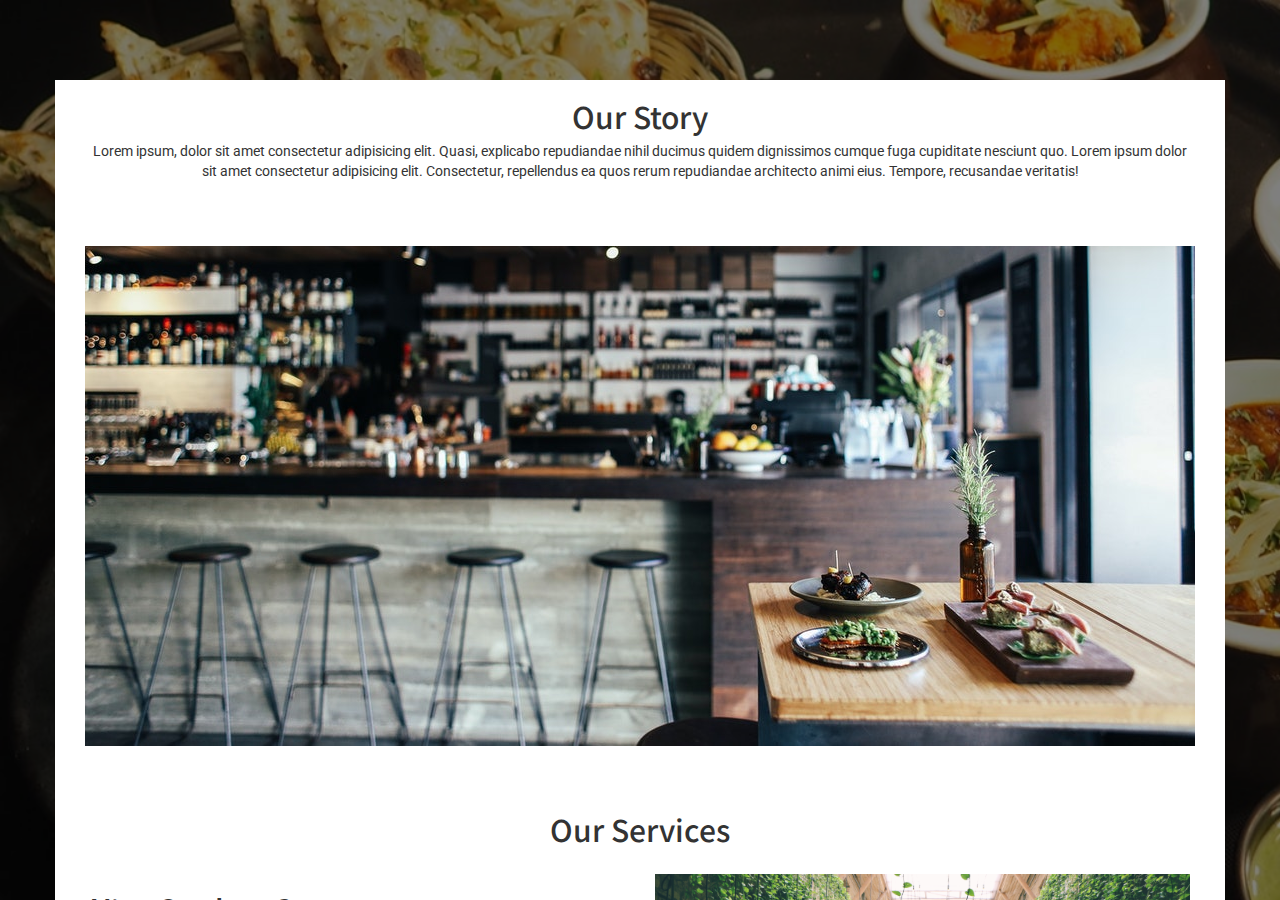
<file: aboutus.html>
<!DOCTYPE html>
<html lang="en">
<head>
    <meta charset="UTF-8">
    <meta http-equiv="X-UA-Compatible" content="IE=edge">
    <meta name="viewport" content="width=device-width, initial-scale=1.0">
    <title>About Us</title>
    <!-- GOOGLE FONTS -->
    <link rel="preconnect" href="https://fonts.gstatic.com">
    <link href="https://fonts.googleapis.com/css2?family=Poppins:ital,wght@1,700&family=Noto+Sans+JP:wght@300;500&family=
     Roboto:wght@300&family=Russo+One&family=Ubuntu:wght@500&display=swap" rel="stylesheet">
    <!-- Bootstrap -->
    <link rel="stylesheet" href="https://maxcdn.bootstrapcdn.com/bootstrap/3.3.7/css/bootstrap.min.css" 
    integrity="sha384-BVYiiSIFeK1dGmJRAkycuHAHRg32OmUcww7on3RYdg4Va+PmSTsz/K68vbdEjh4u" crossorigin="anonymous">
    <!-- css stylesheet -->
    <link rel="stylesheet" href="css/style.css">
</head>
<body>
    <!-- About -->
    <div id="about" class="basic-1">
        <div class="container aboutUs">
            <div class="row">
                <div class="col-lg-12 storyHead">
                    <h2 class="h2-heading">Our Story</h2>
                    <p class="p-large">Lorem ipsum, dolor sit amet consectetur adipisicing elit.
                         Quasi, explicabo repudiandae nihil ducimus quidem dignissimos cumque fuga cupiditate nesciunt quo. Lorem ipsum dolor sit amet consectetur adipisicing elit. 
                         Consectetur, repellendus ea quos rerum repudiandae architecto animi eius. Tempore, recusandae veritatis!</p>
                </div> <!-- end of col -->
            </div> <!-- end of row -->
            <div class="row">
                <div class="col-lg-12">
                    <div class="image-container">
                        <img class="img-fluid mainAbtImg" src="images/pexels-rachel-claire-5865071.jpg" alt="alternative">
                    </div> <!-- end of image-container -->
                </div> <!-- end of col -->
            </div> <!-- end of row -->
            <div class="row">
                <div class="col-lg-12 servicesHead">
                    <h2 class="h2-heading"> Our Services</h2>
                </div>
                <div class="row serviceDiv">
                    <div class="col-lg-6 col-md-6 col-sm-12">
                        <h2 class="servicesH2">Nice Outdoor Scenecry.</h2>
                        <p class="servicesP">Lorem ipsum dolor sit amet, consectetur adipisicing elit. 
                            Illum tenetur veniam architecto laudantium amet porro, est unde modi consectetur? Vitae. Lorem ipsum dolor sit amet consectetur adipisicing elit. 
                            Eveniet magnam nulla voluptatem deleniti architecto eos doloribus quis. Iusto, odio quidem! 
                            Lorem ipsum dolor sit amet consectetur adipisicing elit. Harum, mollitia. </p>
                    </div>
                    <div class="col-lg-6 col-md-6 col-sm-12">
                        <img src="images/outdoor.jpg" alt="outdoor" class="services-img">
                    </div>
                </div>
                <!-- end of col -->
                <div class="row serviceDiv2">
                    <div class="col-lg-6 col-md-6 col-sm-12">
                        <img src="images/sport.jpg" alt="game_bar" class="services-img">
                    </div>
                    <div class="col-lg-6 col-md-6 col-sm-12 ">
                        <h2 class="servicesH2">Games</h2>
                        <p class="servicesP">Lorem ipsum dolor sit amet consectetur, adipisicing elit. 
                            Consequuntur eos eveniet nulla aliquid similique, facere 
                            corrupti at neque necessitatibus maxime! Lorem ipsum dolor sit amet consectetur adipisicing elit. Modi obcaecati sequi autem! 
                            Temporibus atque commodi repellat sit assumenda incidunt 
                            rem, quae, cumque blanditiis nesciunt ducimus maiores placeat architecto fugiat explicabo. </p>
                    </div>
                </div>
               
                <!-- end of col -->
                <div class="row serviceDiv">
                    <div class="col-lg-6 col-md-6 col-sm-12">
                        <h2 class="servicesH2">Exquisit Meals.</h2>
                        <p class="servicesP">Lorem ipsum dolor sit amet consectetur, adipisicing elit. 
                            Aperiam quasi vero quis soluta maiores error perferendis incidunt architecto itaque tempore? Lorem ipsum, dolor sit amet consectetur adipisicing elit. 
                            Debitis magnam vel, distinctio veniam repellat ab! Eius reiciendis obcaecati hic cumque. </p>
                    </div>
                    <div class="col-lg-6 col-md-6 col-sm-12">
                        <img src="images/dishes.jpg" alt="food" class="services-img">
                    </div>
                </div>
                
                <!-- end of col -->
                <div class="row serviceDiv2">
                    <div class="col-lg-6 col-md-6 col-sm-12">
                        <img src="images/bar.jpg" alt="" class="services-img">
                    </div>
                    <div class="col-lg-6 col-md-6 col-sm-12">
                        <h2 class="servicesH2">Qualtiy Drinks Bar</h2>
                        <p class="servicesP">Lorem ipsum dolor sit amet consectetur, adipisicing elit. 
                        Dolorum rerum, delectus molestias dolor cumque corrupti! Commodi hic iste quos veniam. Lorem ipsum dolor sit amet, consectetur adipisicing elit. 
                        Doloribus cum quas excepturi voluptates dicta consectetur tempora iusto amet dolorum quod. </p>
                    </div>
                </div>
                
            </div> <!-- end of row -->
        </div> <!-- end of container -->
    </div> <!-- end of basic-1 -->
    <!-- end of about -->
</body>
</html>
</file>
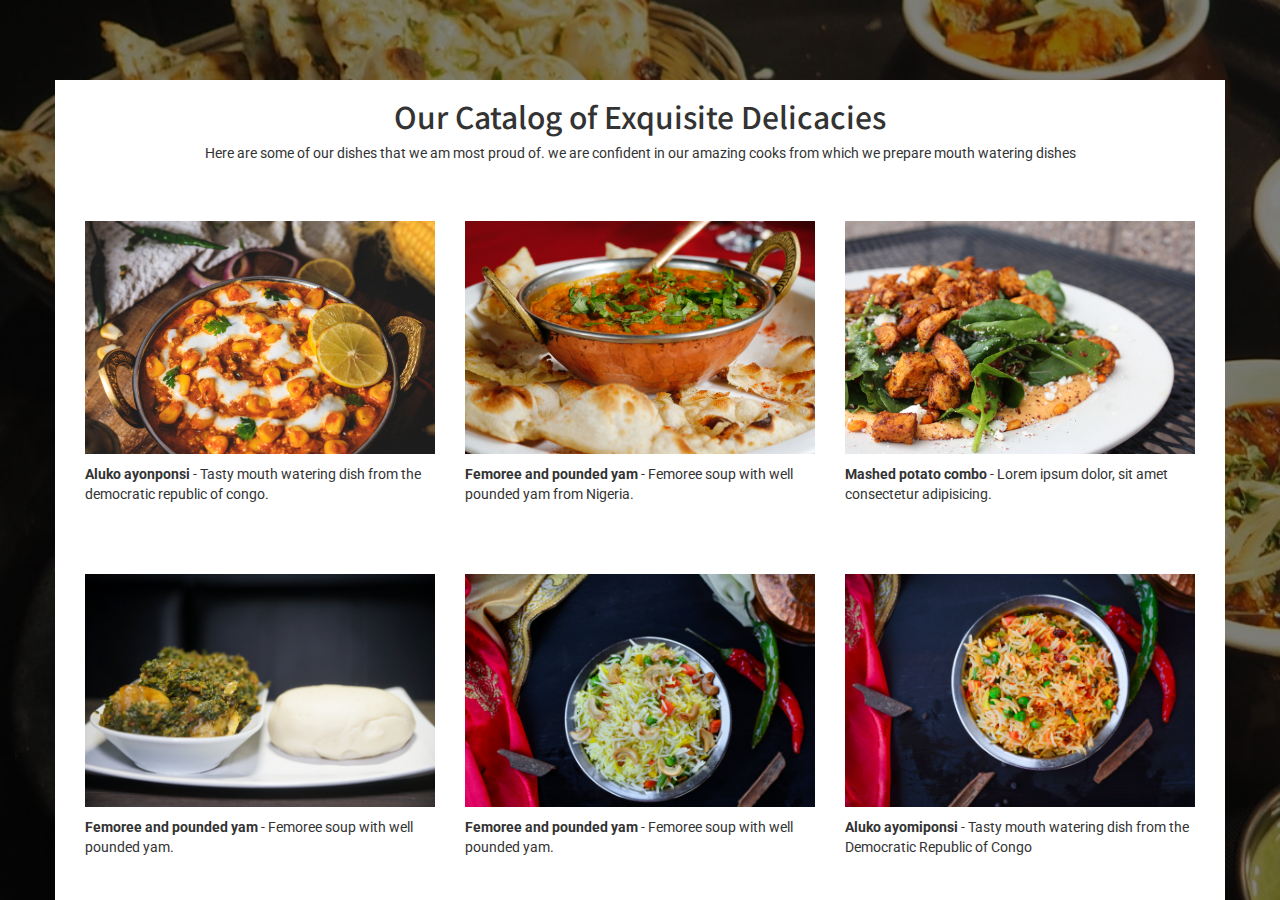
<file: delicacies.html>
<!DOCTYPE html>
<html lang="en">
<head>
    <meta charset="UTF-8">
    <meta http-equiv="X-UA-Compatible" content="IE=edge">
    <meta name="viewport" content="width=device-width, initial-scale=1.0">
    <title>DELICACIES</title>
    <!-- GOOGLE FONTS -->
    <link rel="preconnect" href="https://fonts.gstatic.com">
    <link href="https://fonts.googleapis.com/css2?family=Poppins:ital,wght@1,700&family=Noto+Sans+JP:wght@300;500&family=
     Roboto:wght@300&family=Russo+One&family=Ubuntu:wght@500&display=swap" rel="stylesheet">
    <!-- Bootstrap -->
    <link rel="stylesheet" href="https://maxcdn.bootstrapcdn.com/bootstrap/3.3.7/css/bootstrap.min.css" 
    integrity="sha384-BVYiiSIFeK1dGmJRAkycuHAHRg32OmUcww7on3RYdg4Va+PmSTsz/K68vbdEjh4u" crossorigin="anonymous">
    <!-- css stylesheet -->
    <link rel="stylesheet" href="css/style.css">
</head>
<body>
    <div id="projects" class="cards-1">
        <div class="container">
            <div class="row">
                <div class="col-lg-12">
                    <h2 class="h2-heading">Our Catalog of Exquisite Delicacies </h2>
                    <p class="p-heading">Here are some of our dishes that we am most proud of. 
                    we are confident in our amazing cooks from which we prepare mouth watering dishes</p>
                </div> <!-- end of col -->
            </div> <!-- end of row -->

            <div class="row">
                <div class="col-lg-12">
                    <!-- Card -->
                    <div class="card col-lg-4 col-md-6 col-sm-12">
                        <div class="card-image">
                            <a href="project.html">
                                <img class="img-fluid project-img" src="images/pexels-shantanu-pal-2679501.jpg" alt="alternative">
                            </a>
                        </div>
                        <div class="card-body">
                            <strong>Aluko ayonponsi</strong> - Tasty mouth watering dish from the democratic republic of congo.
                        </div>
                    </div>
                    <!-- end of card -->

                    <!-- Card -->
                    <div class="card col-lg-4 col-md-6 col-sm-12">
                        <div class="card-image">
                            <a href="project.html">
                                <img class="img-fluid project-img" src="images/pexels-marvin-ozz-2474661.jpg" alt="alternative">
                            </a>
                        </div>
                        <div class="card-body">
                            <strong>Femoree and pounded yam</strong> - Femoree soup with well pounded yam from Nigeria.
                        </div>
                    </div>
                    <!-- end of card -->

                    <!-- Card -->
                    <div class="card col-lg-4 col-md-6 col-sm-12">
                        <div class="card-image">
                            <a href="project.html">
                                <img class="img-fluid project-img" src="images/pexels-sydney-troxell-718742.jpg" alt="alternative">
                            </a>
                        </div>
                        <div class="card-body">
                            <strong>Mashed potato combo</strong> - Lorem ipsum dolor, sit amet consectetur adipisicing.
                        </div>
                    </div>
                    <!-- end of card -->

                    <!-- Card -->
                    <div class="card col-lg-4 col-md-6 col-sm-12">
                        <div class="card-image">
                            <a href="project.html">
                                <img class="img-fluid project-img" src="images/femoree-kn_ANxnwCQ0-unsplash.jpg" alt="alternative">
                            </a>
                        </div>
                        <div class="card-body">
                            <strong>Femoree and pounded yam</strong> - Femoree soup with well pounded yam.
                        </div>
                    </div>
                    <!-- end of card -->

                    <!-- Card -->
                    <div class="card col-lg-4 col-md-6 col-sm-12">
                        <div class="card-image">
                            <a href="project.html">
                                <img class="img-fluid project-img" src="images/pexels-ahmad-no-more-7593230.jpg" alt="alternative">
                            </a>
                        </div>
                        <div class="card-body">
                            <strong>Femoree and pounded yam</strong> - Femoree soup with well pounded yam.
                        </div>
                    </div>
                    <!-- end of card -->

                    <!-- Card -->
                    <div class=" card col-lg-4 col-md-6 col-sm-12">
                        <div class="card-image">
                            <a href="project.html">
                                <img class="img-fluid project-img" src="images/pexels-ahmad-no-more-7593267.jpg" alt="alternative">
                            </a>
                        </div>
                        <div class="card-body">
                            <strong>Aluko ayomiponsi</strong> - Tasty mouth watering dish from the Democratic Republic of Congo
                        </div>
                    </div>
                    <!-- end of card -->

                    <!-- Card -->
                    <div class=" card col-lg-4 col-md-6 col-sm-12">
                        <div class="card-image">
                            <a href="project.html">
                                <img class="img-fluid project-img" src="images/manny-nb-KD93b4XevCQ-unsplash.jpg" alt="alternative">
                            </a>
                        </div>
                        <div class="card-body">
                            <strong>Lorem, ipsum.</strong> - Lorem ipsum dolor sit amet consectetur.
                        </div>
                    </div>
                    <!-- end of card -->

                    <!-- Card -->
                    <div class=" card col-lg-4 col-md-6 col-sm-12">
                        <div class="card-image">
                            <a href="project.html">
                                <img class="img-fluid project-img" src="images/manny-nb-KD93b4XevCQ-unsplash.jpg" alt="alternative">
                            </a>
                        </div>
                        <div class="card-body">
                            <strong>Lorem, ipsum dolor.</strong> Lorem ipsum dolor sit amet, consectetur adipisicing.
                        </div>
                    </div>
                    <!-- end of card -->

                    <!-- Card -->
                    <div class="card col-lg-4 col-md-6 col-sm-12">
                        <div class="card-image">
                            <a href="project.html">
                                <img class="img-fluid project-img" src="images/manny-nb-KD93b4XevCQ-unsplash.jpg" alt="alternative">
                            </a>
                        </div>
                        <div class="card-body">
                            <strong>Lorem sit amet consectetur.</strong> - Lorem ipsum dolor sit amet.
                        </div>
                    </div>
                    <!-- end of card -->

                     </div>
                 <!-- end of col -->
            </div> <!-- end of row -->
        </div> <!-- end of container -->
    </div> <!-- end of cards-1 -->
    <!-- end of projects -->
</body>
</html>
</file>
<file: css/style.css>
html,body,#wrapper,#projects,#about,#contact{
  height: 100%;
  width: 100%;
}

body,#wrapper,.topText-1,.topText-2,.topText-3{
  position: relative;
}

body{
margin: 0;
}

body,p{
font-family: 'Roboto', sans-serif;
}


h1,a{
  color: #ffffff;
}

h1{
  font-family: 'Poppins', sans-serif;
}

h1{
  font-size: 4rem;
  line-height: 5rem;
}

@media screen and (max-width:999px){
  h1{
    font-size: 2.7rem;
  }
}


#wrapper,#projects,#about,#contact{
background-image: url('../images/image9.jpg');
background-repeat: no-repeat;
background-size: cover;
box-shadow: inset 0 0 0 100vw rgba(0,0,0,0.5);
overflow: auto;
}

.top-text{
  display: flex;
  flex-direction: row;
  justify-content: space-evenly;
  margin: 0 auto;
  position: absolute;
  top: 40vh;
  width: 100vw;
  height: auto;
}

@media screen and (max-width:600px){
  .top-text{
    flex-direction: column;
    align-items: center;
  }
}

.first-h1,.third-h1,.second-h1{
  -webkit-text-fill-color:transparent;
}

.first-h1,.third-h1{
  -webkit-text-stroke:thin red;
}

.first-h1:hover,.third-h1:hover{
  -webkit-text-fill-color:red;
}

.second-h1{
  -webkit-text-stroke:thin white;
}

.second-h1:hover{
  -webkit-text-fill-color:white;
  
}

/* project page */

.project-img{
max-width: 100%;
height: auto;
}

.card{
  background-color: #ffffff;
  padding: 15px;
}

.container{
  background-color: #ffffff;
}

.cards-1 {
	padding-top: 8rem;
	padding-bottom: 3rem;
}

.cards-1 .h2-heading {
  font-family: 'Noto Sans JP', sans-serif;
  font-weight: 500;
	text-align: center;
}

.cards-1 .p-heading {
	margin-bottom: 4.25rem;
	text-align: center;
}

.cards-1 .card {
	margin-bottom: 4rem;
	border: none;
}

/* Hover Animation */
.cards-1 .card-image {
	overflow: hidden;
	margin-right: auto;
	margin-left: auto;
}

.cards-1 .card-image img {
	margin: 0;
	transition: all 0.2s;
}

.cards-1 .card-image:hover img {
	-moz-transform: scale(1.15);
	-webkit-transform: scale(1.15);
	transform: scale(1.15);
} 
/* end of hover animation */

.cards-1 .card-body {
	padding: 1rem 0 0 0;
}

/*     About     */

.aboutUs{
  padding: 0 30px;
}

.basic-1 {
	padding-top: 8rem;
	padding-bottom: 5.75rem;
}

.basic-1 .h2-heading {
  font-family: 'Noto Sans JP', sans-serif;
  font-weight: 500;
	margin-bottom: 0.75rem;
	text-align: center;
}

.basic-1 .p-large {
	margin-bottom: 4.5rem;
	text-align: center;
}

.basic-1 .image-container {
	margin-bottom: 4.75rem;
}

.basic-1 .skill-box {
	margin-bottom: 2.5rem;
}

.servicesHead{
  text-align: center;
}

.storyHead,.servicesHead{
  margin-bottom: 20px;
  }

.serviceDiv,.serviceDiv2{
  padding: 20px;
}

.services-img,.mainAbtImg{
  max-width: 100%;
  height: auto;
}

.serviceDiv2{
  background-color: lightgrey;
}

.servicesH2{
  font-family: 'Roboto', sans-serif;
  font-weight: 500;
}

/*     Contact     */

#contact .container{
  padding: 30px;
}

.form-1 {
	padding-top: 8.25rem;
	padding-bottom: 7.25rem;
}

.form-1 .text-container {
	margin-bottom: 4.5rem;
}

.form-1 h2 {
	margin-bottom: 0.75rem;
}

.form-1 .sub-heading {
	margin-bottom: 2.25rem;
}

.form-1 .list-unstyled {
	margin-bottom: 2rem;
}

.form-1 .fa-stack {
	width: 2em;
	margin-right: 0.25rem;
	font-size: 1.5rem;
}

.form-1 .fa-stack-2x {
	color: lightsalmon;
	transition: all 0.2s ease;
}

.form-1 .fa-stack-1x {
	color: #ffffff;
	transition: all 0.2s ease;
}

.form-1 .fa-stack:hover .fa-stack-2x {
	color: #393a34;
}

.form-1 .fa-stack:hover .fa-stack-1x {
	color: #ffffff;
}

.li-space-lg li {
	margin-bottom: 0.5rem;
}

.no-line {
	text-decoration: none;
}

.no-line:hover {
	text-decoration: none;
}

.orange {
	color: #e6160b;
}

.form-control-input:focus + .label-control,
.form-control-input.notEmpty + .label-control,
.form-control-textarea:focus + .label-control,
.form-control-textarea.notEmpty + .label-control {
	top: 0.125rem;
	color: #393a34;
	opacity: 1;
	font-size: 0.75rem;
	font-weight: 700;
}

.form-control-input,
.form-control-select {
	display: block; 
	width: 100%;
	padding-top: 1.125rem;
	padding-bottom: 0.125rem;
	padding-left: 1.25rem;
	border: 1px solid #dadada;
	background-color: #ffffff;
	color: #676861;
	font-size: 0.875rem;
	line-height: 1.875rem;
	transition: all 0.2s;
	-webkit-appearance: none; 
}

.form-control-select {
	padding-top: 0.5rem;
	padding-bottom: 0.5rem;
	height: 3.25rem;
	color: #7d838a;
}

.form-control-textarea {
	display: block; 
	width: 100%;
	height: 13rem; 
	padding-top: 1.5rem;
	padding-left: 1.25rem;
	border: 1px solid #dadada;
	background-color: #ffffff;
	color: #676861;
	font-size: 0.875rem;
	line-height: 1.5rem;
	transition: all 0.2s;
}

.form-control-input:focus,
.form-control-select:focus,
.form-control-textarea:focus {
	border: 1px solid #a1a1a1;
	outline: none; 
}

.form-control-input:hover,
.form-control-select:hover,
.form-control-textarea:hover {
	border: 1px solid #a1a1a1;
}

.form-control-submit-button {
	display: inline-block;
	width: 100%;
	height: 3.25rem;
	border: 1px solid #e6160b;
	background-color: #e6160b;
	color: #ffffff;
	font-weight: 600;
	font-size: 0.875rem;
	line-height: 0;
	cursor: pointer;
	transition: all 0.2s;
}

.form-control-submit-button:hover {
	border: 1px solid #e6160b;
	background-color: transparent;
	color: #e6160b;
}


/*     Copyright     */
.copyright {
	padding-top: 1.75rem;
	padding-bottom: 0.625rem;
	border-top: 1px solid #d2d3cc;
	text-align: center;
}

.copyright p,
.copyright a {
	color: #a7a89f;
	text-decoration: none;
}
</file>
